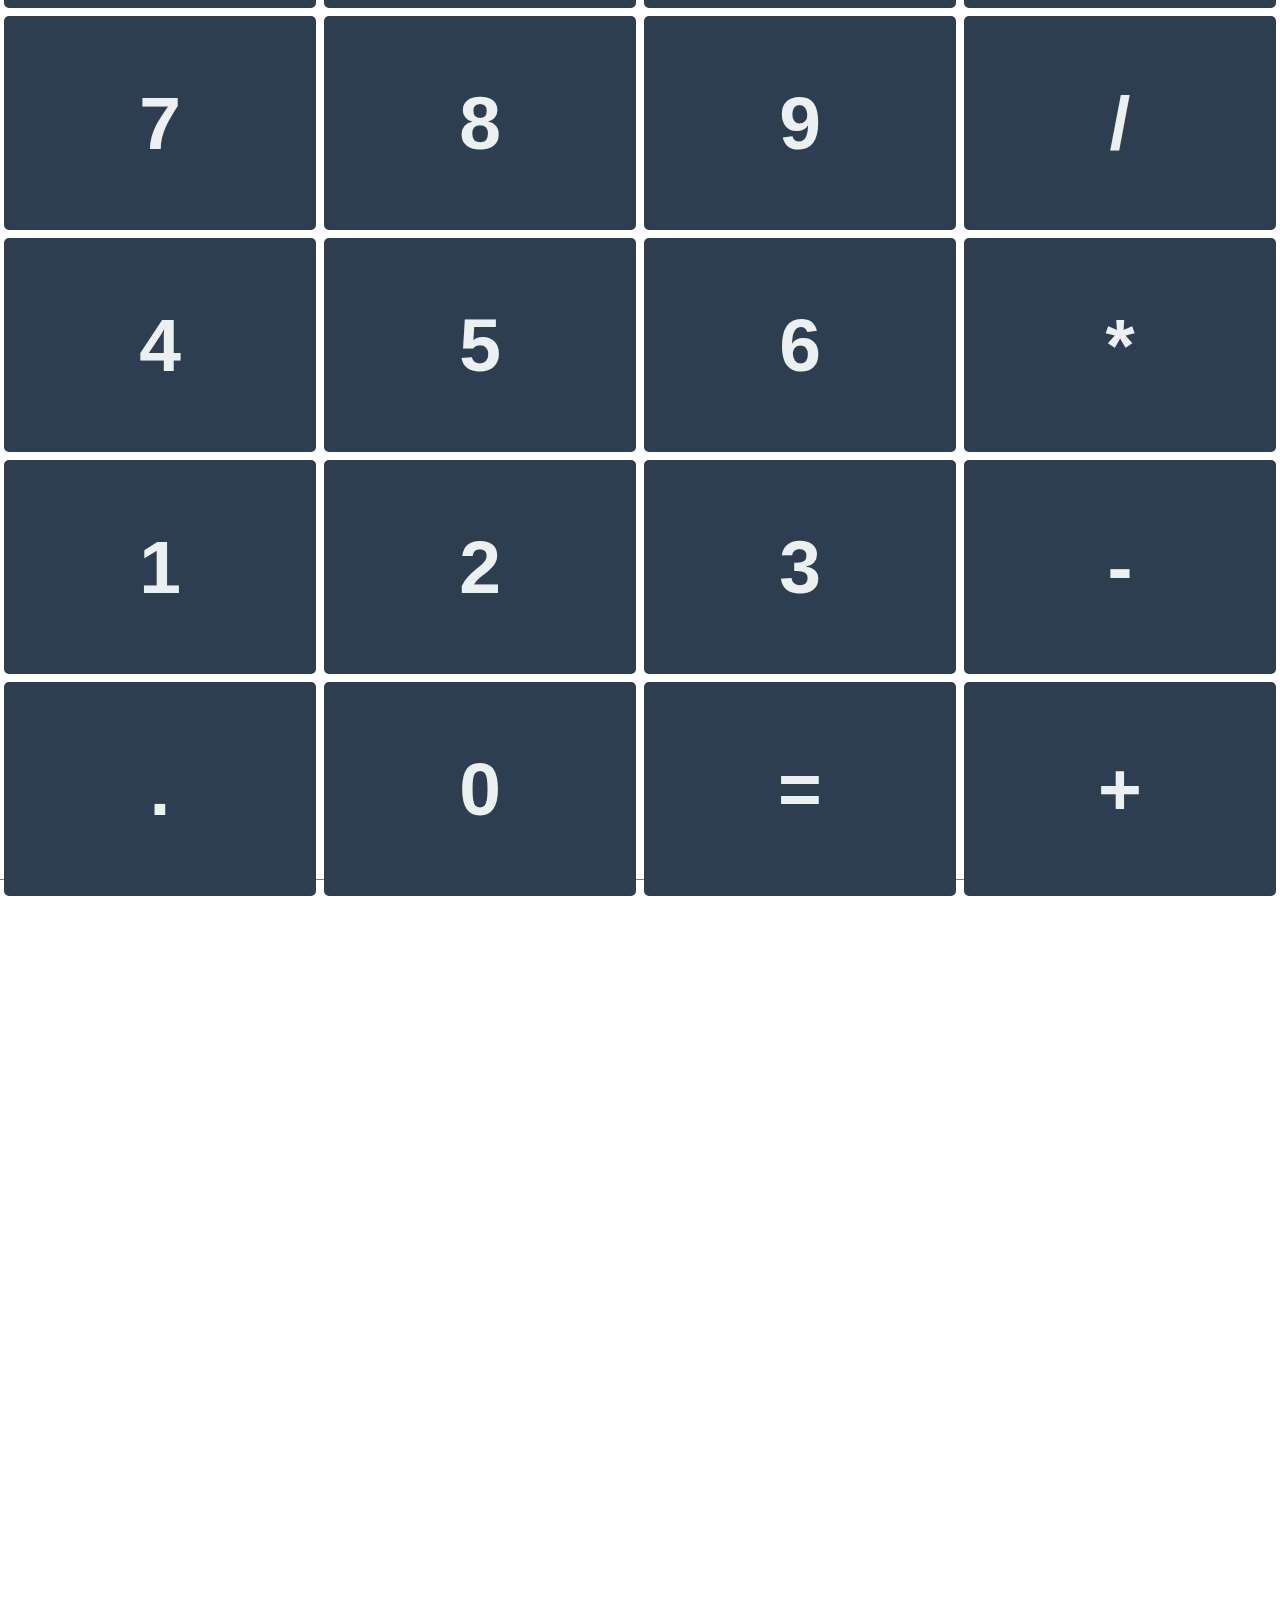
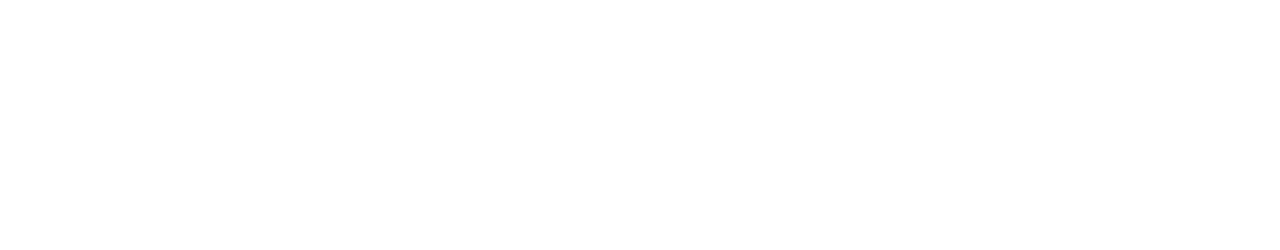
<file: index.html>
<!DOCTYPE html>
<html lang="en">
<head>
  <meta charset="UTF-8">
  <title>Document</title>
  <link rel="stylesheet" href="style.css">
  <link rel="stylesheet" href="animate.min.css">
</head>
<body>
  <div class="calc">
	  <div id="hr"><a href="html.html"><hr><hr><hr></a></div>
    <div class="block input-block">
      <div id="input">

      </div>
    </div>
    <div class="numbers">
      <div class="inner-numbers">
        <div class="block">
          <button class="numberC top-left" id="c">C</button>
          <button class="numberDel top-right" id="delete">&larr;</button>
          <button class="number top-left">(</button>
          <button class="number top-right">)</button>
        </div>
        <div class="block">
          <button class="number">7</button>
          <button class="number">8</button>
          <button class="number">9</button>
          <button class="number">/</button>
        </div>
        <div class="block">
          <button class="number">4</button>
          <button class="number">5</button>
          <button class="number">6</button>
          <button class="number">*</button>
        </div>
        <div class="block">
          <button class="number">1</button>
          <button class="number">2</button>
          <button class="number">3</button>
          <button class="number">-</button>
        </div>
        <div class="block">
          <button class="number">.</button>
          <button class="number">0</button>
          <button class="number" id="result">=</button>
          <button class="number">+</button>
        </div>
      </div>
    </div>
  </div>
  <script src="script.js"></script>
</body>
</html>
</file>
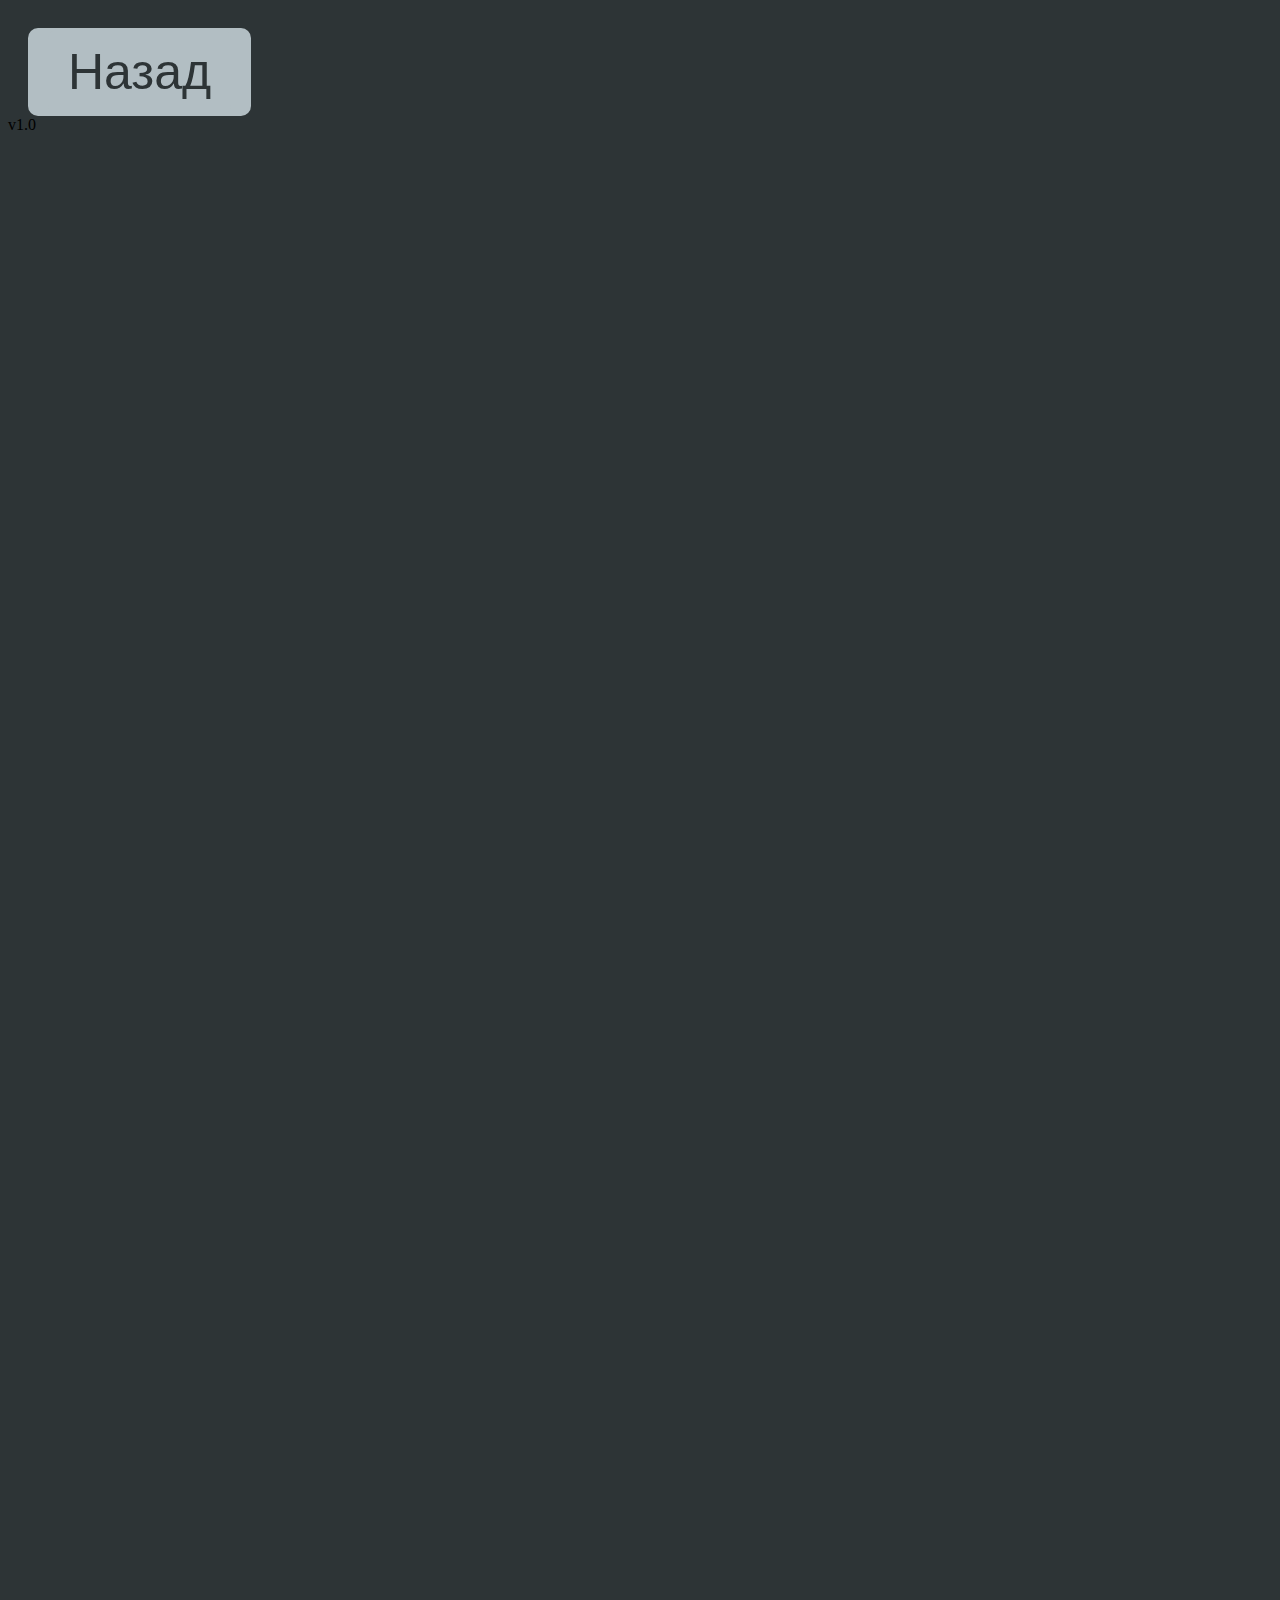
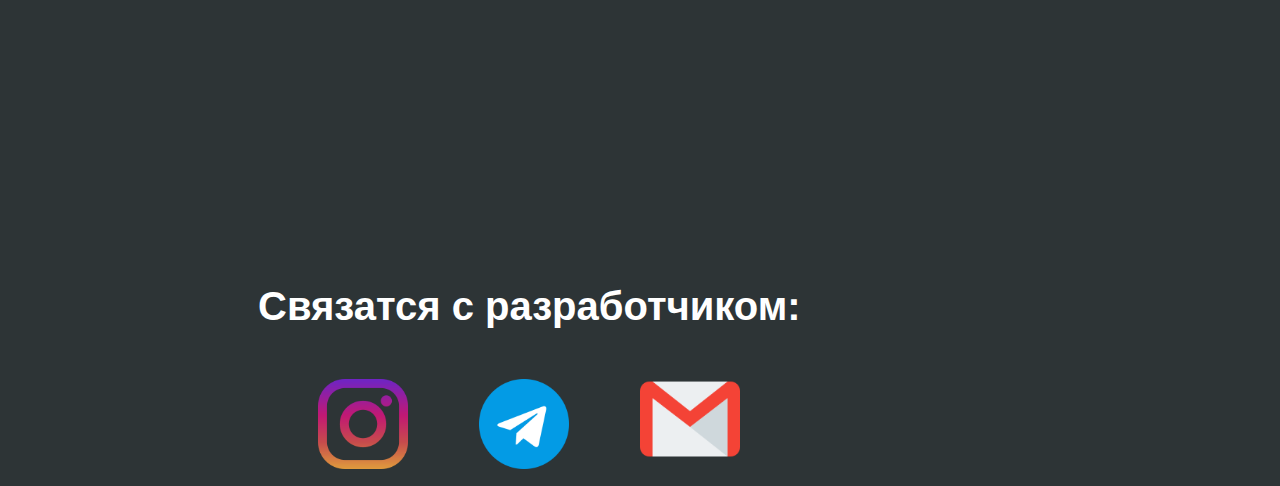
<file: html.html>
<!DOCTYPE html>
<html lang="en">
<head>
	<meta charset="UTF-8">
	<title>menu</title>
	<link rel="stylesheet" href="css.css">
</head>
<body>
	<div>
		<div>
			<div class="div">
				<button class="back"><a href="index.html" class="back">Назад</a></button>
			</div>
			<div>
				v1.0
			</div>
		</div>
		<div id="insta">
			<b>Связатся с разработчиком:</b><br>
			<a ><img src="instagram.png" alt="" width="90px" height="90px"></a>
			<a ><img src="telegram.png" alt="" width="90px" height="90px"></a>
			<a ><img src="gmail.png" alt="" width="100px" height="100px"></a>
		</div>	
	</div>
</body>
</html>
</file>
<file: style.css>
body {
  margin: 0;
  padding: 0;
  width: 100%;
  height: 100vh;
  display: flex;
  justify-content: center;
  align-items: center;
  user-select: none;
}

#input {
  border-bottom: 1px solid gray;
  width: 100%;
  margin-bottom: 10px;
  padding: 0 20px;
  width: 100%;
  margin-bottom: 20px;
  display: flex;
    align-items: flex-end;
    font-size: 75px;
    font-family: sans-serif;
}

.input-block {
  height: 900px;
  max-width: 980px;
}

.block {
  display: flex;
}

.number {
  width: 45%;
  height: 45%;
  margin: 4px;
}

.number, .numberC, .numberDel {
  border: none;
  background-color: #2c3e50;
    color: #ecf0f1;
    cursor: pointer;
  font-weight: bold;
  border-radius: 5px;
  outline: none !important;
  font-family: sans-serif;
  font-size: 75px;
  padding: 5%;
}

.top-left, .top-right {
  width: 50%;
  margin: 4px;
}

.inner-numbers {
  position: absolute;
    bottom: 0;
    width: 100%;
}

.calc {
  width: 100%;
  height: 100%;
}

.numbers {
  width: 100%;
  height: 950px;
}
hr{
	width: 50px;
	background-color: black;
	margin-top: 17px;
	margin-bottom: 0;
	background-color: #2c3e50;
}
#hr{
	position: absolute;
	top: 30px;	
	right: 30px;
}
</file>
<file: css.css>
#insta{
	font-size: 40px;
	color:#fff;
	margin-top: 1750px;
	margin-left: 250px;
	font-family: sans-serif;
}
body{
	background-color: #2d3436;
	
}
img{
	margin-left: 60px;
	margin-top: 40px;
}
.back{
	font-size: 50px;
	text-decoration: none;
	color: #2d3436;
	margin-top: 20px;
	background-color: #b2bec3;
	padding: 15px 20px;
	border: none;
	text-align: center;
	border-radius: 10px;
	font-family: sans-serif;
}
.div{
	margin-left: 20px;
}
</file>
